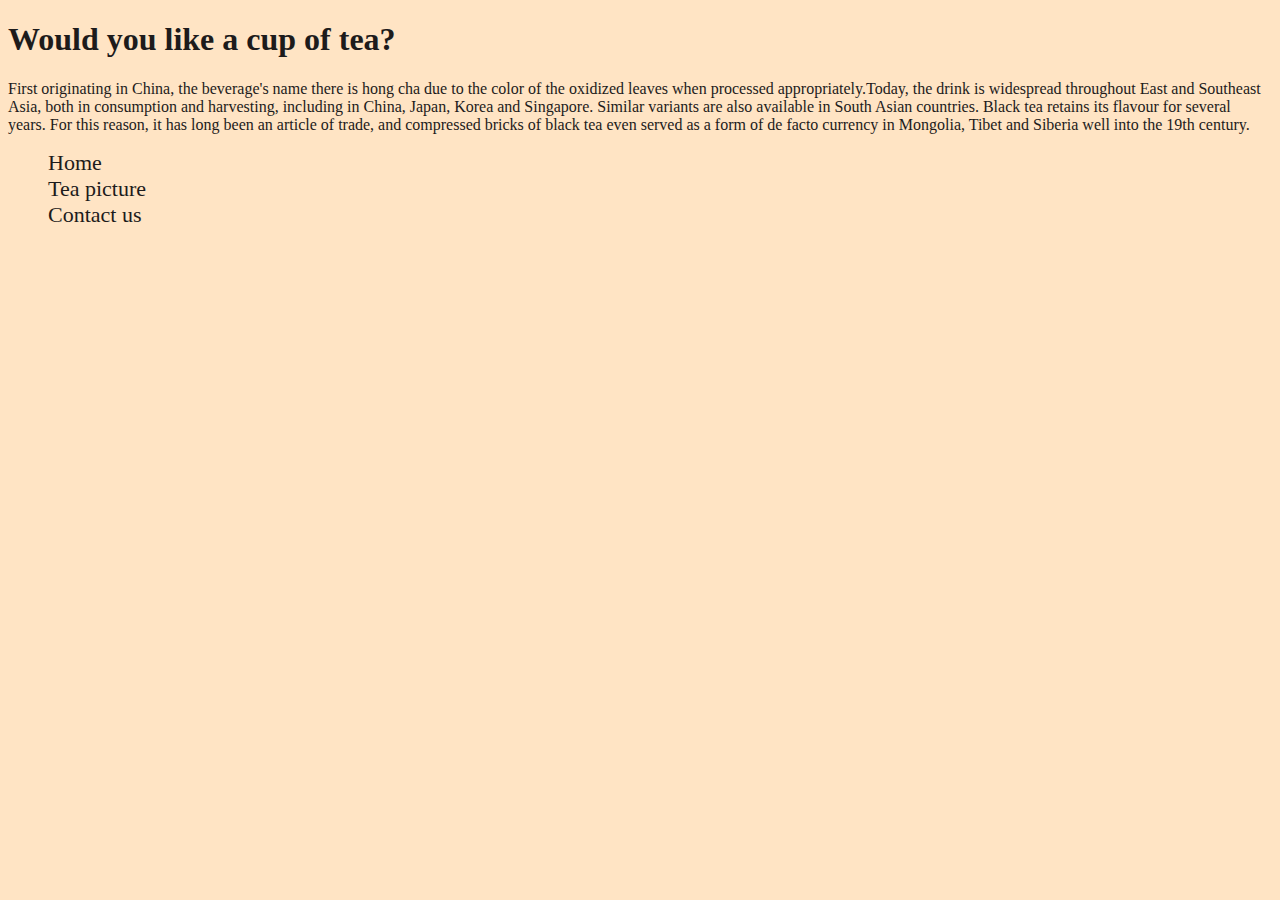
<file: index.html>
<!DOCTYPE html>
<html lang="en">
  <head>
    <meta charset="UTF-8" />
    <meta http-equiv="X-UA-Compatible" content="IE=edge" />
    <meta name="viewport" content="width=device-width, initial-scale=1.0" />
    <link
      href="https://cdn.jsdelivr.net/npm/bootstrap@5.2.2/dist/css/bootstrap.min.css"
      rel="stylesheet"
      integrity="sha384-Zenh87qX5JnK2Jl0vWa8Ck2rdkQ2Bzep5IDxbcnCeuOxjzrPF/et3URy9Bv1WTRi"
      crossorigin="anonymous"
    />
    <link rel="stylesheet" href="style.css" />
    <title>Best Black Tea - Wondertea</title>
    <meta
      name="description"
      content="The best indian black tea in Europe is sell by Wondertea company. High quality black indian tea"
    />
  </head>
  <body class="text-center">
    <h1 class="mb-5 mt-5">Would you like a cup of tea?</h1>
    <div class="w-75 border mb-5 p-3">
      First originating in China, the beverage's name there is hong cha due to
      the color of the oxidized leaves when processed appropriately.Today, the
      drink is widespread throughout East and Southeast Asia, both in
      consumption and harvesting, including in China, Japan, Korea and
      Singapore. Similar variants are also available in South Asian countries.
      Black tea retains its flavour for several years. For this reason, it has
      long been an article of trade, and compressed bricks of black tea even
      served as a form of de facto currency in Mongolia, Tibet and Siberia well
      into the 19th century.
    </div>
    <div class="container">
      <ul class="footer row">
        <li class="col-4">
          <a href="#" title="about Wondertea company">Home</a>
        </li>
        <li class="col-4">
          <a href="picture.html" title="see Wondertea products">Tea picture</a>
        </li>
        <li class="col-4">
          <a href="contact.html" title="contact Wondertea company"
            >Contact us</a
          >
        </li>
      </ul>
    </div>

    <script
      src="https://cdn.jsdelivr.net/npm/bootstrap@5.2.2/dist/js/bootstrap.bundle.min.js"
      integrity="sha384-OERcA2EqjJCMA+/3y+gxIOqMEjwtxJY7qPCqsdltbNJuaOe923+mo//f6V8Qbsw3"
      crossorigin="anonymous"
    ></script>
  </body>
</html>
</file>
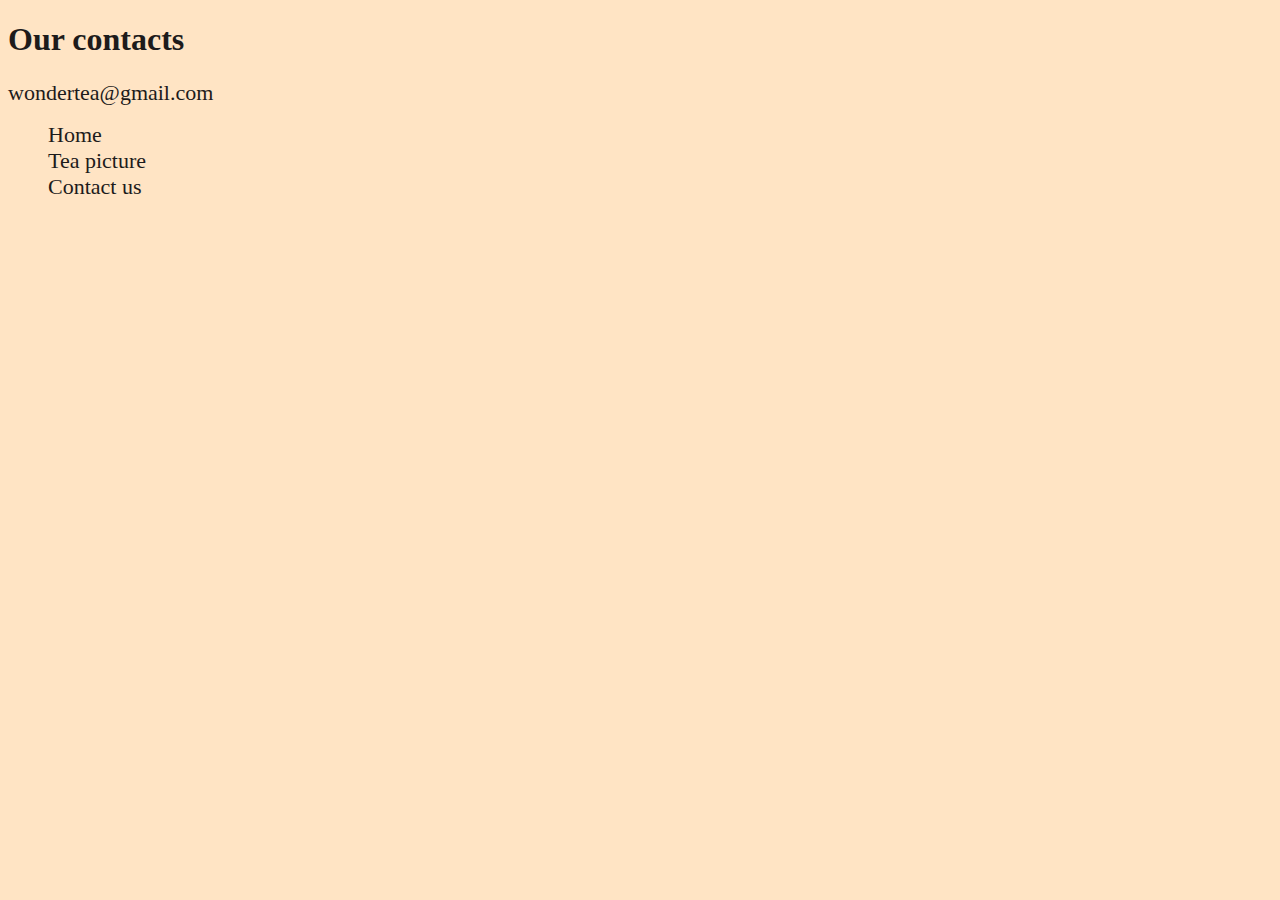
<file: contact.html>
<!DOCTYPE html>
<html lang="en">
  <head>
    <meta charset="UTF-8" />
    <meta http-equiv="X-UA-Compatible" content="IE=edge" />
    <meta name="viewport" content="width=device-width, initial-scale=1.0" />
    <title>Contacts Wondertea to buy best black tea</title>
    <meta
      name="description"
      content="Contact Wondertea - the best indian tea seller in Europe."
    />
    <link
      href="https://cdn.jsdelivr.net/npm/bootstrap@5.2.2/dist/css/bootstrap.min.css"
      rel="stylesheet"
      integrity="sha384-Zenh87qX5JnK2Jl0vWa8Ck2rdkQ2Bzep5IDxbcnCeuOxjzrPF/et3URy9Bv1WTRi"
      crossorigin="anonymous"
    />
    <link rel="stylesheet" href="style.css" />
  </head>
  <body class="text-center">
    <h1 class="mb-5 mt-5">Our contacts</h1>
    <a href="mailto:wondrtea@gmail.com">wondertea@gmail.com</a>
    <div class="container">
      <ul class="footer row mt-5">
        <li class="col-4">
          <a href="index.html" title="about Wondertea">Home</a>
        </li>
        <li class="col-4">
          <a href="picture.html" title="se Wondertea products">Tea picture</a>
        </li>
        <li class="col-4">
          <a href="#" title="contact Wondertea company">Contact us</a>
        </li>
      </ul>
    </div>

    <script
      src="https://cdn.jsdelivr.net/npm/bootstrap@5.2.2/dist/js/bootstrap.bundle.min.js"
      integrity="sha384-OERcA2EqjJCMA+/3y+gxIOqMEjwtxJY7qPCqsdltbNJuaOe923+mo//f6V8Qbsw3"
      crossorigin="anonymous"
    ></script>
  </body>
</html>
</file>
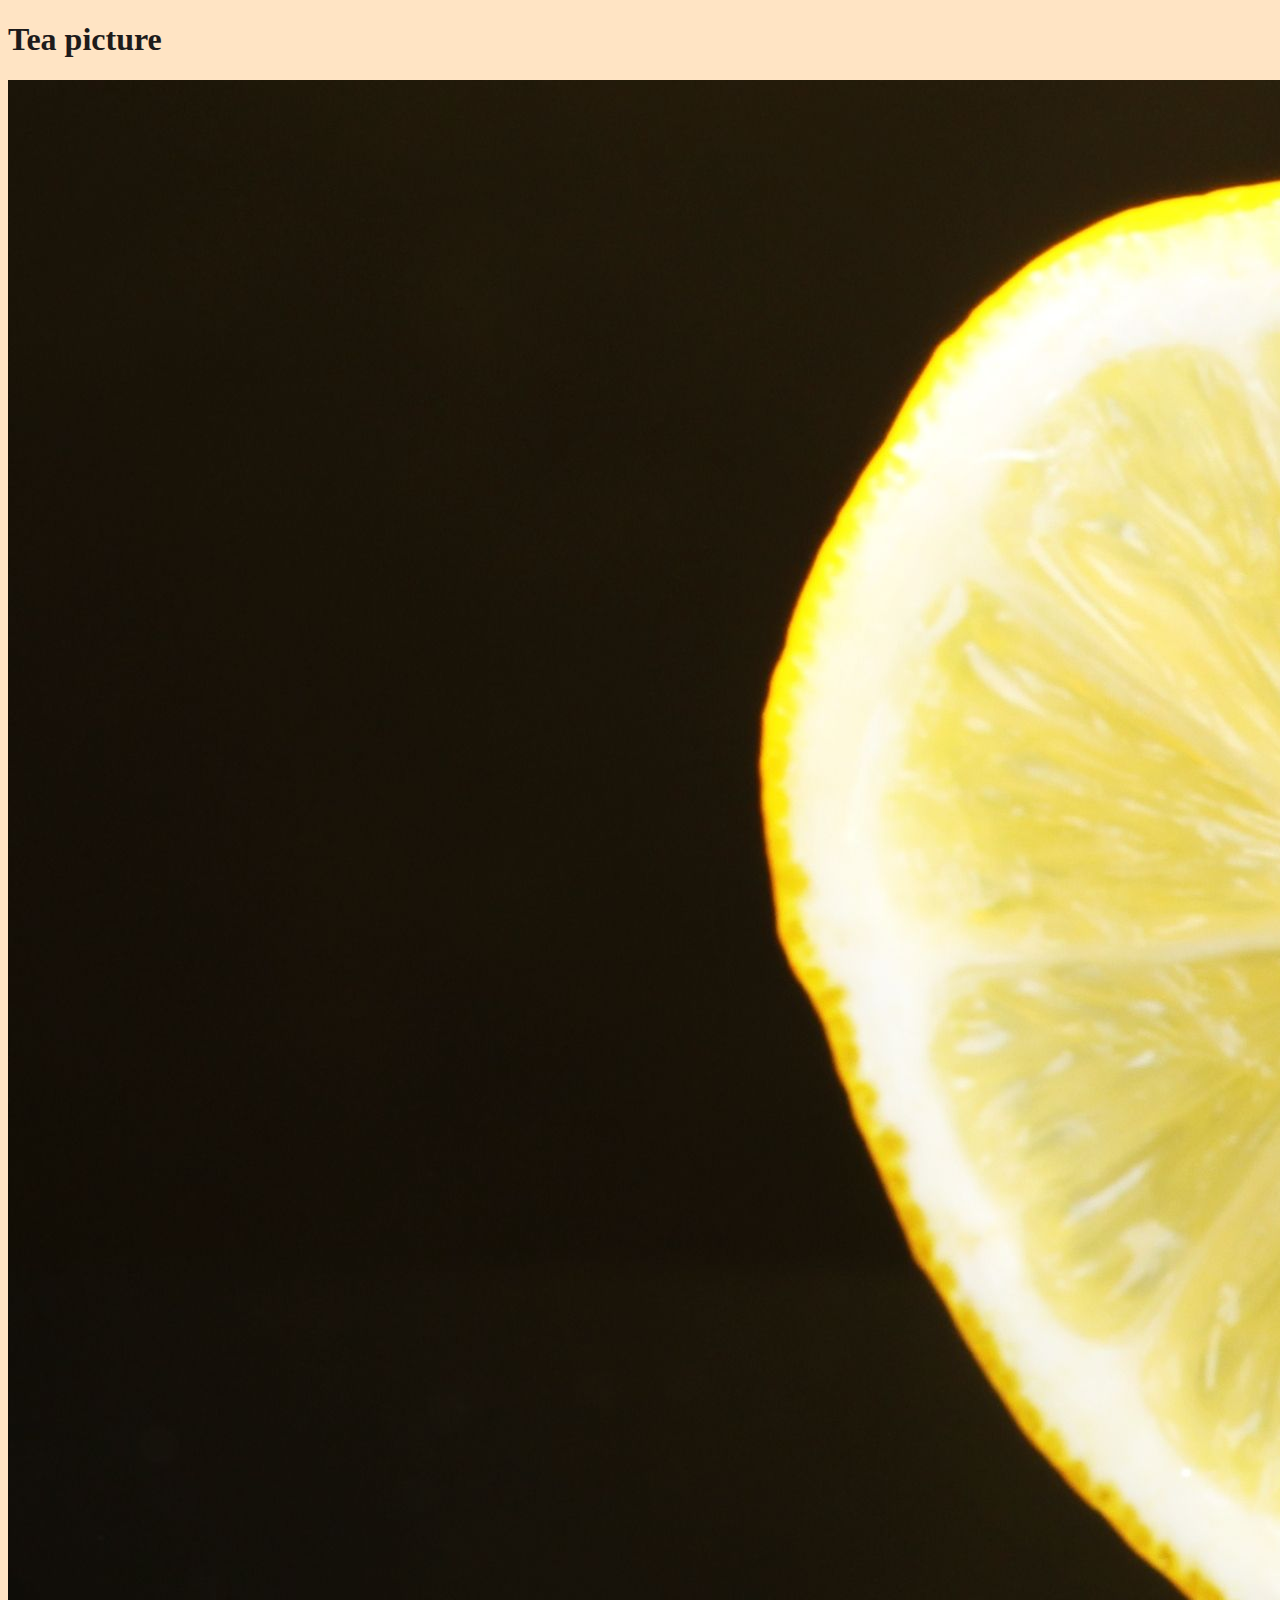
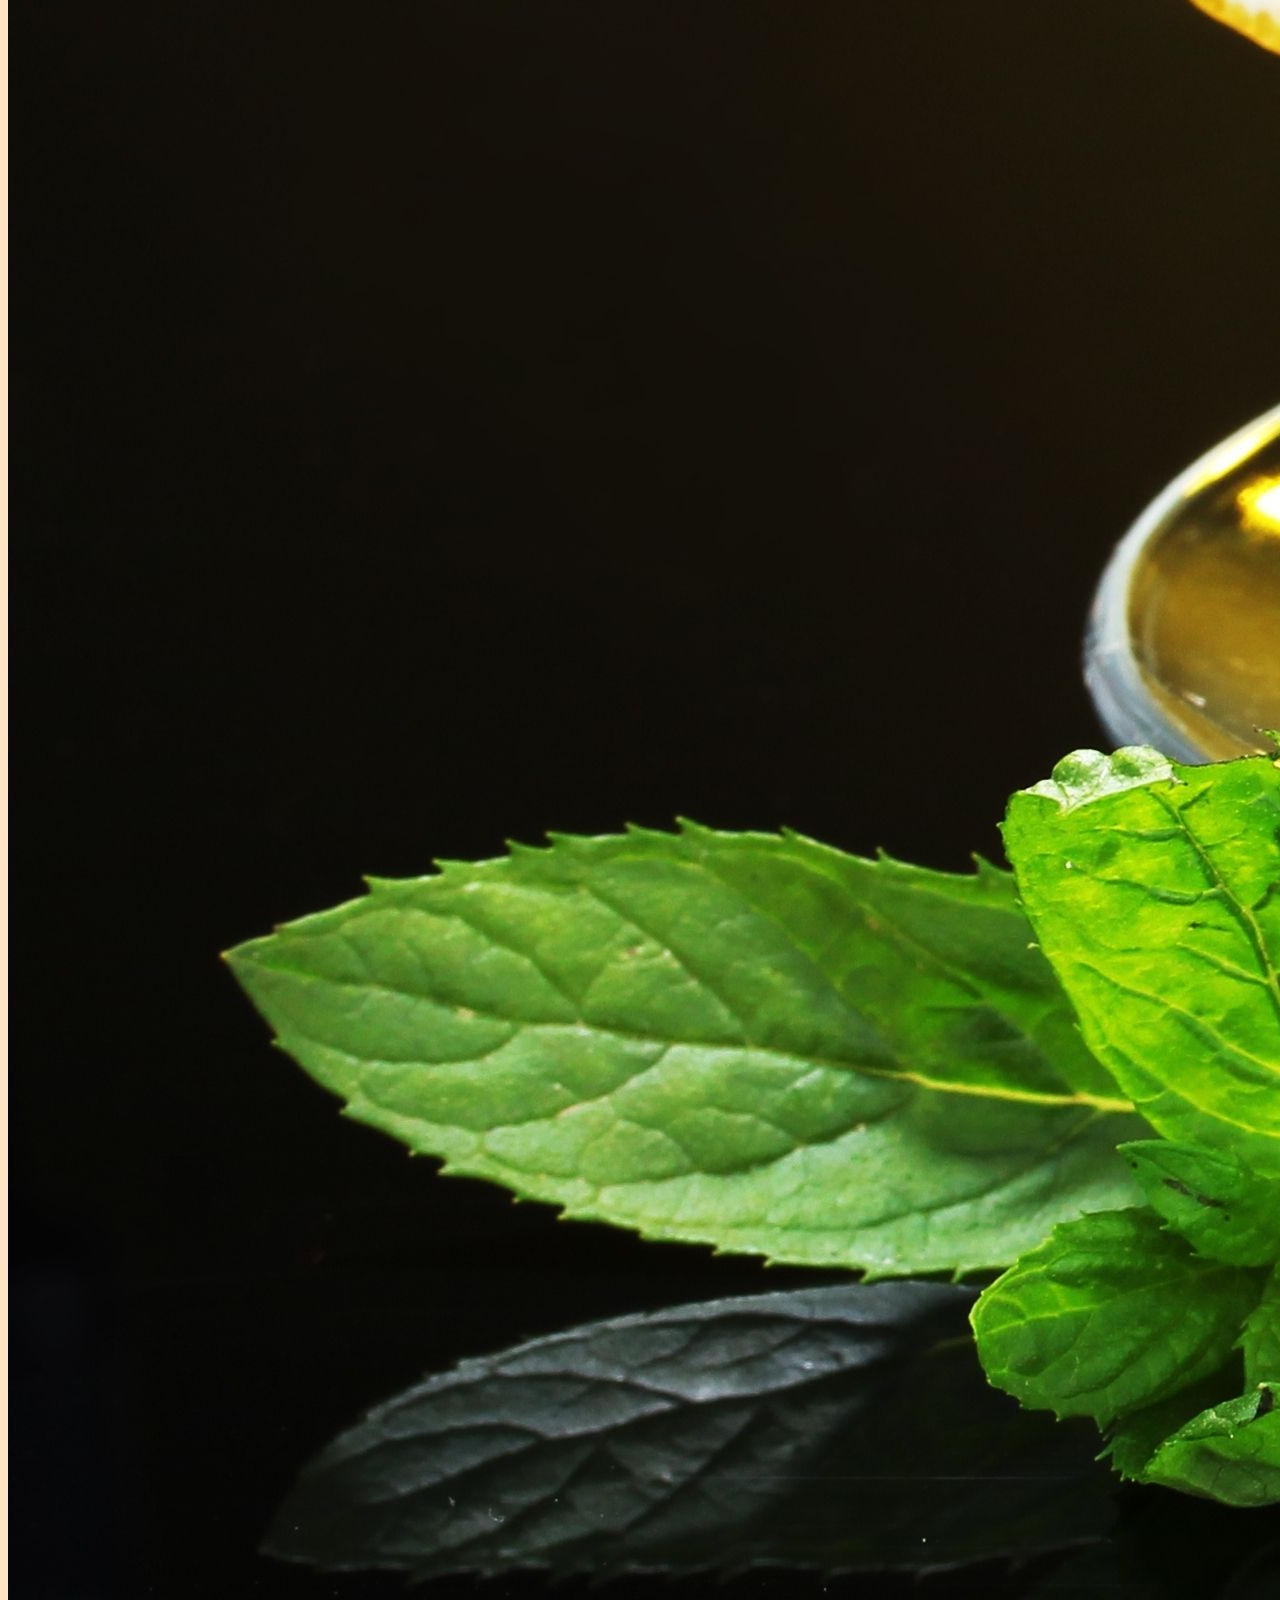
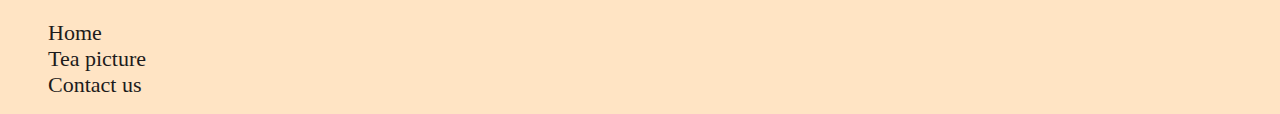
<file: picture.html>
<!DOCTYPE html>
<html lang="en">
  <head>
    <meta charset="UTF-8" />
    <meta http-equiv="X-UA-Compatible" content="IE=edge" />
    <meta name="viewport" content="width=device-width, initial-scale=1.0" />
    <title>Best black tea picture of Wondertea</title>
    <meta
      name="description"
      content="Picture of the best indian black tea in Europe, the product of Wondertea company."
    />
    <link
      href="https://cdn.jsdelivr.net/npm/bootstrap@5.2.2/dist/css/bootstrap.min.css"
      rel="stylesheet"
      integrity="sha384-Zenh87qX5JnK2Jl0vWa8Ck2rdkQ2Bzep5IDxbcnCeuOxjzrPF/et3URy9Bv1WTRi"
      crossorigin="anonymous"
    />
    <link rel="stylesheet" href="style.css" />
  </head>
  <body class="text-center">
    <h1 class="mb-5 mt-5">Tea picture</h1>
    <div class="text-center border w-50 p-3 mb-5">
      <img
        src="img/tea.jpg"
        alt="a cup of best black indian tea by Wondertea company"
        class="img-fluid shadow"
      />
    </div>
    <div class="container">
      <ul class="footer row">
        <li class="col-4">
          <a href="index.html" title="about Wondertea">Home</a>
        </li>
        <li class="col-4">
          <a href="#" title="se Wondertea products">Tea picture</a>
        </li>
        <li class="col-4">
          <a href="contact.html" title="contact Wondertea">Contact us</a>
        </li>
      </ul>
    </div>

    <script
      src="https://cdn.jsdelivr.net/npm/bootstrap@5.2.2/dist/js/bootstrap.bundle.min.js"
      integrity="sha384-OERcA2EqjJCMA+/3y+gxIOqMEjwtxJY7qPCqsdltbNJuaOe923+mo//f6V8Qbsw3"
      crossorigin="anonymous"
    ></script>
  </body>
</html>
</file>
<file: style.css>
body {
  color: rgb(29, 27, 27);
  background-color: bisque;
}

div {
  margin: 0 auto;
}

ul {
  list-style-type: none;
}

a {
  color: inherit;
  text-decoration: none;
  font-size: 22px;
}
</file>
